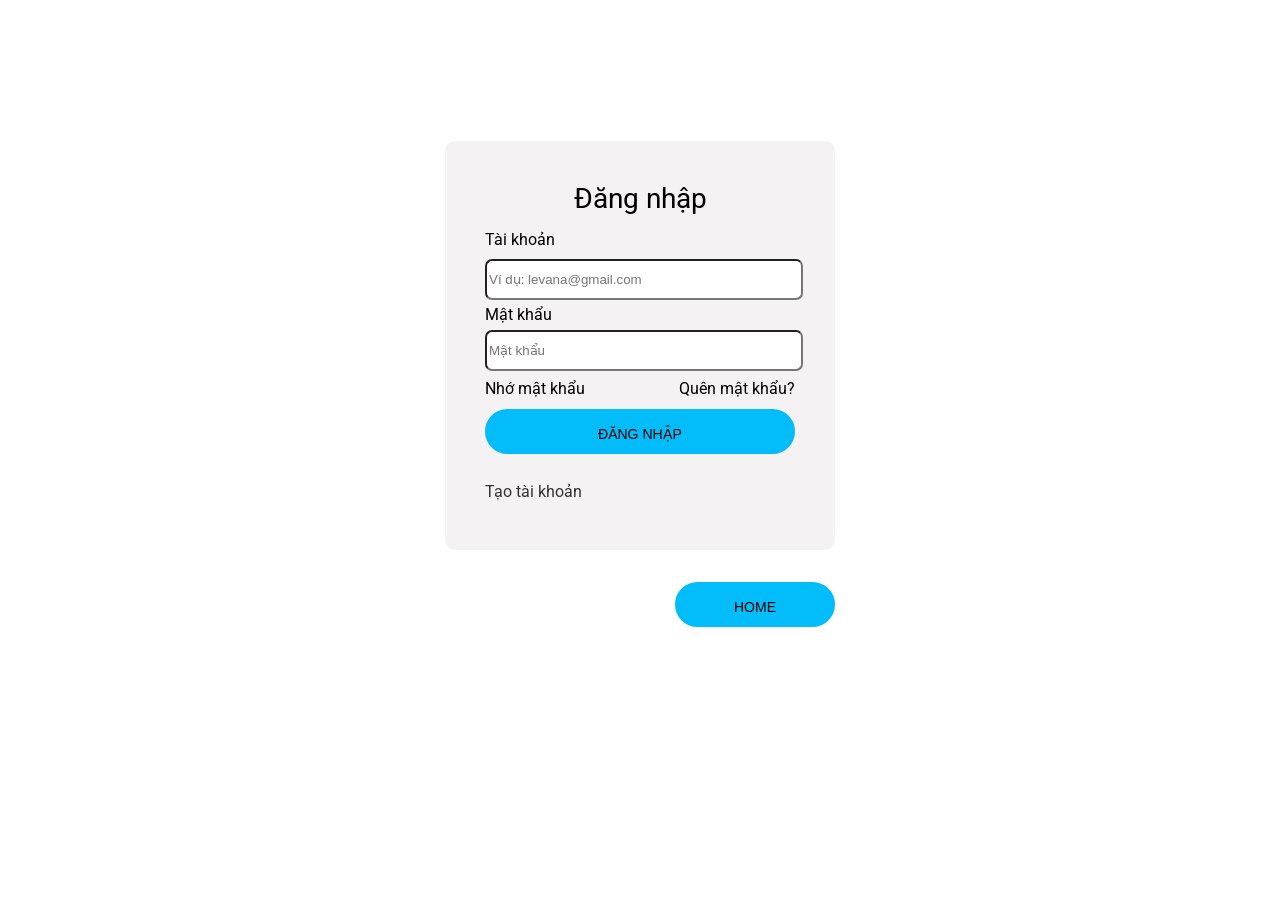
<file: project2/login.html>
<!doctype html>
<html lang="en">
    <head>
        <meta charset="UTF-8" />
        <meta name="viewport" content="width=device-width, initial-scale=1.0" />
        <link rel="stylesheet" href="reset.css" />
        <link rel="stylesheet" href="login.css" />
        <link
            href="https://fonts.googleapis.com/css2?family=Lexend+Deca:wght@100..900&family=Poppins:ital,wght@0,100;0,200;0,300;0,400;0,500;0,600;0,700;0,800;0,900;1,100;1,200;1,300;1,400;1,500;1,600;1,700;1,800;1,900&display=swap"
            rel="stylesheet"
        />
        <title>Login</title>
    </head>
    <body>
        <!-- login form -->
        <div class="login">
            <div class="container">
                <div class="box">
                    <div class="inner-box">
                        <div class="sign-in">Đăng nhập</div>
                        <div class="email">Tài khoản</div>
                        <input
                            type="email"
                            placeholder="Ví dụ: levana@gmail.com"
                            class="input"
                        />

                        <div class="password">Mật khẩu</div>
                        <input
                            type="password"
                            placeholder="Mật khẩu"
                            class="input"
                        />
                        <div class="note-pass">
                            <div class="note">Nhớ mật khẩu</div>
                            <div class="forget-pass">Quên mật khẩu?</div>
                        </div>
                        <button>Đăng nhập <a href="#"></a></button>
                        <div class="inner-forget">
                            <div class="dangky">
                                <a href="sign-up.html">Tạo tài khoản</a>
                            </div>
                        </div>
                    </div>
                </div>
            </div>
        </div>
        <!-- end login form  -->
         <a href="index.html"><button class="Home1">Home</button></a>
    </body>
</html>
</file>
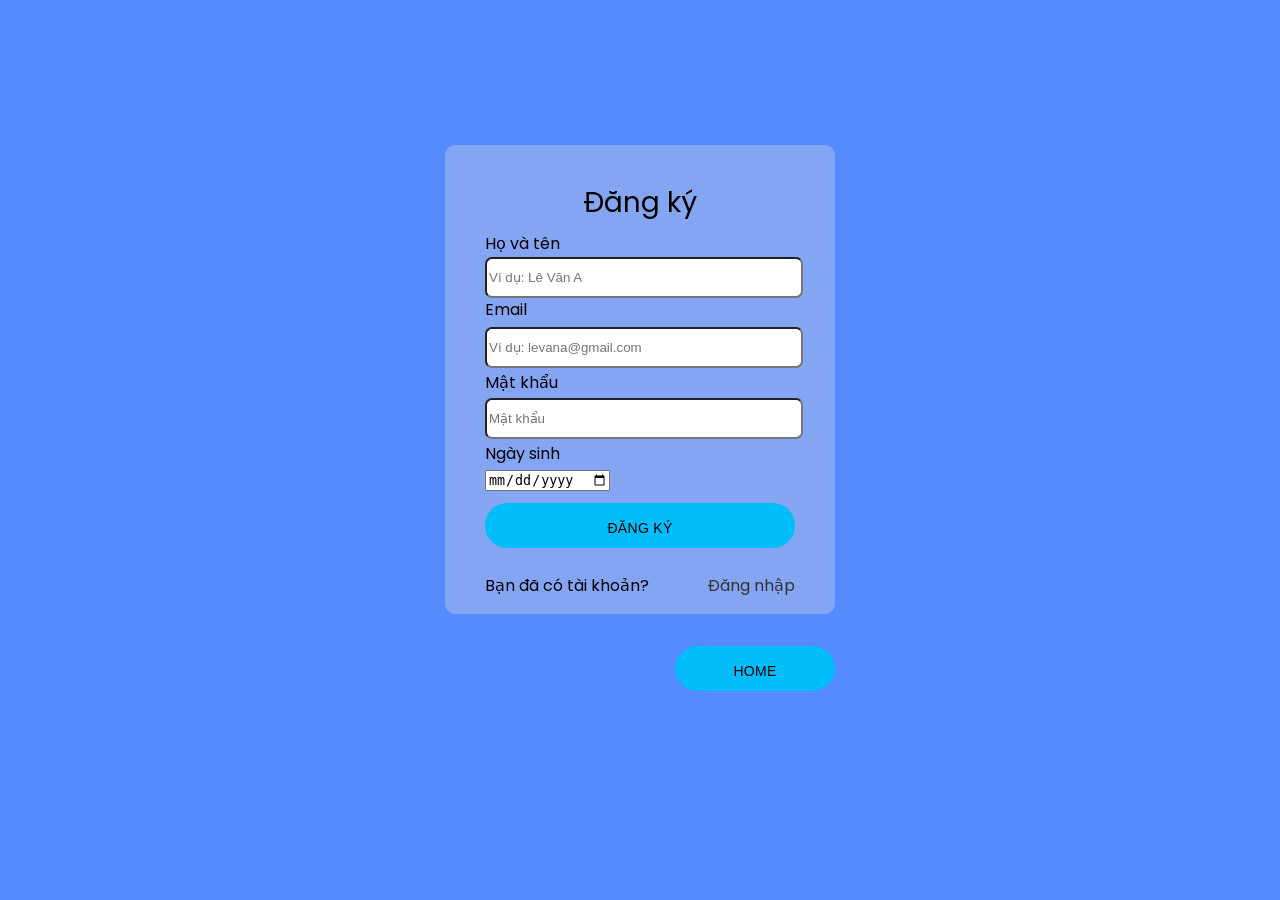
<file: project2/sign-up.html>
<!DOCTYPE html>
<html lang="en">
<head>
    <meta charset="UTF-8">
    <meta name="viewport" content="width=device-width, initial-scale=1.0">
    <title>Document</title>
    <link rel="stylesheet" href="reset.css">
    <link rel="stylesheet" href="sign-up.css">
    <link href="https://fonts.googleapis.com/css2?family=Lexend+Deca:wght@100..900&family=Poppins:ital,wght@0,100;0,200;0,300;0,400;0,500;0,600;0,700;0,800;0,900;1,100;1,200;1,300;1,400;1,500;1,600;1,700;1,800;1,900&display=swap" rel="stylesheet">

</head>
<body>
      <!-- login form -->
        <div class="login">
            <div class="container">
                <div class="box">
                    <div class="inner-box">
                        <div class="sign-in">Đăng ký</div>
                        <div class="use-name">Họ và tên</div>
                        <input
                            type="text"
                            placeholder="Ví dụ: Lê Văn A"
                            class="input" />

                        <div class="email">Email</div>
                        <input
                            type="email"
                            placeholder="Ví dụ: levana@gmail.com"
                            class="input"
                        />

                        <div class="password">Mật khẩu</div>
                        <input
                            type="password"
                            placeholder="Mật khẩu"
                            class="input"
                        />
                        <div class="inner-box-date">
                        <label for="birthDate"class="date">Ngày sinh</label>
                        <input type="date" id="birthDate" name="birthDate" required />
                        </div>
                        <button>Đăng ký <a href="#"></a></button>
                        <div class="inner-forget">
                            <div class="taikhoan">Bạn đã có tài khoản?</div>
                            <div class="dangky">
                                <a href="login.html">Đăng nhập</a>
                            </div>
                        </div>
                    </div>
                </div>
            </div>
        </div>
          <a href="index.html"><button class="Home1">Home</button></a>
</body>
</html>
</file>
<file: project2/login.css>
@import url("https://fonts.googleapis.com/css2?family=Roboto:ital,wght@0,100..900;1,100..900&display=swap");

body {
    font-family: "Roboto", sans-serif;
    background-image: url(https://statictuoitre.mediacdn.vn/thumb_w/640/2017/7-1512755474943.jpg);
    background-size: cover; /* phủ full */
    background-position: center; /* căn giữa */
    background-repeat: no-repeat; /* không lặp */
    height: 100%;
}
.login {
}
.container {
    width: 430px;
    margin-left: auto;
    margin-right: auto;
}
.container .box {
    margin: 20px;
}
.inner-box {
    background-color: #fff;
    border-radius: 10px;
    margin-top: 141px;
    padding: 40px 40px 50px 40px;
    background: rgba(223, 215, 215, 0.336);
}
.sign-in {
    text-align: center;
    padding-bottom: 10px;
    font-size: 28px;
    line-height: 36px;
    margin-bottom: 5px;
}
.content {
    text-align: center;
    padding-bottom: 10px;
}
.email,
.password {
    display: flex;
    flex-direction: column;
}
.inner-forget {
    display: flex;
    justify-content: space-between;
    padding-top: 10px;
}
.note-pass {
    display: flex;
    justify-content: space-between;
    padding-top: 10px;
}
.email {
    padding-bottom: 11px;
}
.password {
    padding-top: 7px;
    padding-bottom: 7px;
}
.email .input {
    padding-bottom: 10px;
}
.input {
    width: 100%;
    height: 35px;
    border-radius: 7px;
}
button {
    width: 100%;
    height: 45px;
    font-size: 14px;
    font-weight: 500;
    line-height: 45px;
    border-radius: 50px;
    text-align: center;
    text-transform: uppercase;
    background-color: #03bcfa;
    margin-top: 12px;
    margin-bottom: 20px;
    border: 2px solid #03bcfa;
}
button:hover {
    background-color: #03afe9;
}
.dang-nhap a {
    text-decoration: none;
    color: #333;
}
.dangky a {
    color: #333;
    text-decoration: none;
}
.dangky a:hover {
    color: violet;
}
.Home1 {
    width: 160px;
   margin-left: 675px;
}
</file>
<file: project2/sign-up.css>
@import url("https://fonts.googleapis.com/css2?family=Lexend+Deca:wght@100..900&family=Poppins:ital,wght@0,100;0,200;0,300;0,400;0,500;0,600;0,700;0,800;0,900;1,100;1,200;1,300;1,400;1,500;1,600;1,700;1,800;1,900&display=swap");

body {
    font-family: "Poppins", sans-serif;
    background: #568aff;
    background-image: url(https://statictuoitre.mediacdn.vn/thumb_w/640/2017/7-1512755474943.jpg);
    background-size: cover;
    background-position: center;
    background-repeat: no-repeat;
    height: 100%;
}

.container {
    width: 430px;
    margin-left: auto;
    margin-right: auto;
}
.container .box {
    margin: 20px;
}
.inner-box {
    background-color: #fff;
    border-radius: 10px;
    margin-top: 145px;
    padding: 40px 40px 20px 40px;
    background: rgba(223, 215, 215, 0.336);
}
.sign-in {
    text-align: center;
    padding-bottom: 10px;
    font-size: 28px;
    line-height: 36px;
    margin-bottom: 5px;
}
.content {
    text-align: center;
    padding-bottom: 10px;
}
.email,
.password,
.date {
    display: flex;
    flex-direction: column;
}
.inner-forget {
    display: flex;
    justify-content: space-between;
    padding-top: 10px;
}
.note-pass {
    display: flex;
    justify-content: space-between;
    padding-top: 10px;
}
.use-name {
    padding-bottom: 5px;
}
.email {
    padding-top: 4px;
    padding-bottom: 9px;
}
.password {
    padding-top: 7px;
    padding-bottom: 7px;
    
}
.email .input {
    padding-bottom: 10px;
}
.input {
    width: 100%;
    height: 35px;
    border-radius: 7px;
}
button {
    width: 100%;
    height: 45px;
    font-size: 14px;
    font-weight: 500;
    line-height: 45px;
    border-radius: 999px;
    letter-spacing: 0.3px;
    text-align: center;
    text-transform: uppercase;
    background-color: #03bcfa;
    margin-top: 12px;
    margin-bottom: 20px;
    border: 2px solid #03bcfa;
}
button:hover {
    background-color: #02a7de;
}
.dang-nhap a {
    text-decoration: none;
    color: #333;
}
.dangky a {
    color: #333;
    text-decoration: none;
}
.dangky a:hover {
    color: violet;
}
.inner-box-date .date {
    padding-top: 7px;
    padding-bottom: 8px;
}
.inner-box-date .date input {
    width: 100%;
    height: 35px;
    border-radius: 7px;
    
}
.Home1 {
    width: 160px;
    margin-left: 675px;
   border: 2px solid #03bcfa;
}
</file>
